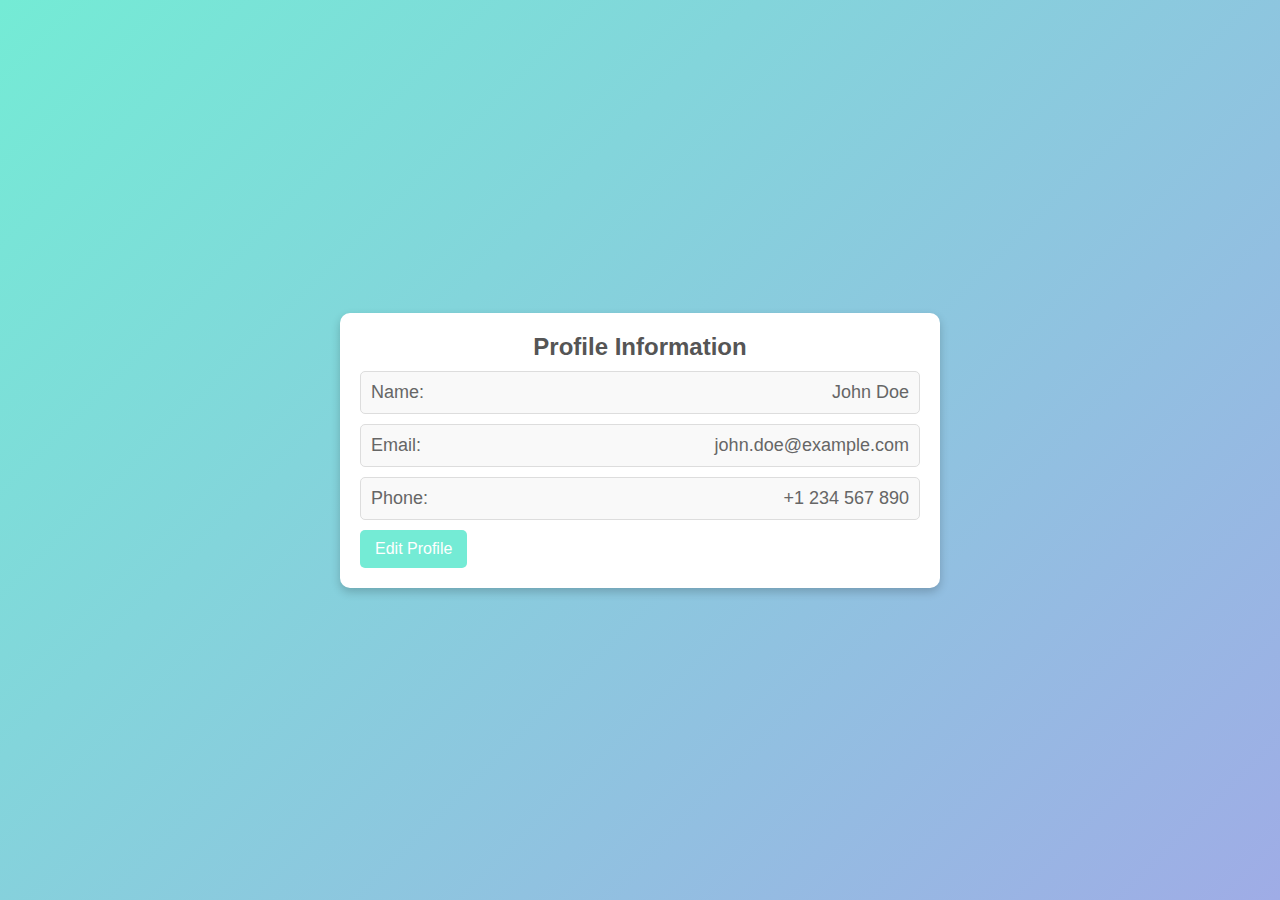
<file: front/Profile.html>
<!DOCTYPE html>
<html lang="en">
<head>
    <meta charset="UTF-8">
    <meta name="viewport" content="width=device-width, initial-scale=1.0">
    <link rel="icon" href="[data-uri]">
    <title>Profile Page</title>
    <style>
        * {
            margin: 0;
            padding: 0;
            box-sizing: border-box;
        }

        body {
            font-family: Arial, sans-serif;
            display: flex;
            justify-content: center;
            align-items: center;
            height: 100vh;
            background: linear-gradient(135deg, #74ebd5, #9face6);
            color: #333;
            margin: 0;
        }

        .profileContainer {
            width: 90%;
            max-width: 600px;
            background: #fff;
            padding: 20px;
            border-radius: 10px;
            box-shadow: 0 4px 10px rgba(0, 0, 0, 0.2);
        }

        .profileContainer h1 {
            font-size: 24px;
            margin-bottom: 10px;
            color: #555;
            text-align: center;
        }

        .profileContainer ul {
            list-style: none;
            padding: 0;
        }

        .profileContainer li {
            font-size: 18px;
            margin: 10px 0;
            padding: 10px;
            background: #f9f9f9;
            border: 1px solid #ddd;
            border-radius: 5px;
            display: flex;
            align-items: center;
            justify-content: space-between;
        }

        .profileContainer li span {
            color: #666;
        }

        .profileContainer button {
            padding: 10px 15px;
            font-size: 16px;
            background: #74ebd5;
            border: none;
            border-radius: 5px;
            cursor: pointer;
            color: #fff;
        }

        .profileContainer button:hover {
            background: #5ac0c8;
        }
    </style>
</head>
<body>
    <div class="profileContainer">
        <h1>Profile Information</h1>
        <ul>
            <li>
                <span>Name:</span>
                <span>John Doe</span>
            </li>
            <li>
                <span>Email:</span>
                <span>john.doe@example.com</span>
            </li>
            <li>
                <span>Phone:</span>
                <span>+1 234 567 890</span>
            </li>
        </ul>
        <button>Edit Profile</button>
    </div>

    <script src="./profile.js"></script>
</body>
</html>
</file>
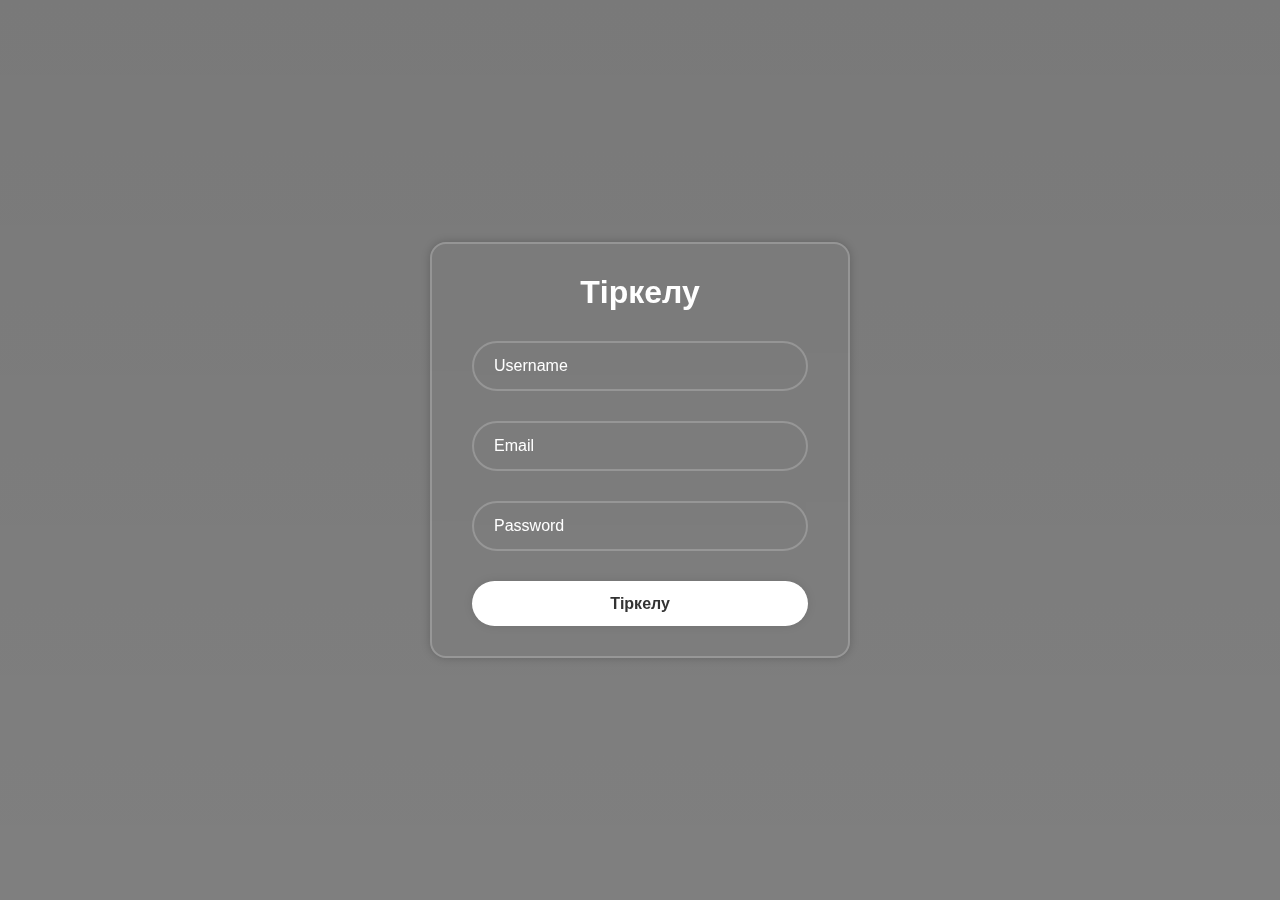
<file: front/RegisterPage.html>
<!DOCTYPE html>
<html lang="en">
<head>
    <meta charset="UTF-8">
    <meta name="viewport" content="width=device-width, initial-scale=1.0">
    <link rel="stylesheet" href="Login.css">
    <title>Register</title>
</head>
<body>
  <div class="wrapper">
    <form class="formContainer" id="registerForm">
      <h1>Тіркелу</h1>
      <div class="input-box">
        <input type="text" placeholder="Username" id="regUsername" required>
      </div>
      <div class="input-box">
        <input type="email" placeholder="Email" id="regEmail" required>
      </div>
      <div class="input-box">
        <input type="password" placeholder="Password" id="regPassword" required>
      </div>
      <div>
        <button type="submit" class="btn">Тіркелу</button>
      </div>
    </form>
  </div>
</body>

<script src="register.js"></script>
</html>
</file>
<file: front/Login.css>
* {
  margin: 0;
  padding: 0;
  box-sizing: border-box;
  font-family: "Poppins", sans-serif;
}

body {
  display: flex;
  justify-content: center;
  align-items: center;
  min-height: 100vh;
  background: linear-gradient(rgba(0, 0, 0, 0.527),rgba(0, 0, 0, 0.5)) ,url("https://wallpapercat.com/w/full/9/9/7/2112823-3840x2160-desktop-4k-minimalist-wallpaper-image.jpg") no-repeat;
  background-position: center;
  background-size: cover;
}

.wrapper {
  border-radius: 16px;
  width: 420px;
  background: transparent;
  border: 2px solid rgba(255, 255, 255, .2);
  backdrop-filter: blur(20px);
  box-shadow: 0 0 10px rgba(0, 0, 0, .2);
  color: #fff;
  padding: 30px 40px;
}

.wrapper h1 {
  font-style: 36px;
  text-align: center;
}

.wrapper .input-box {
  position: relative;
  width: 100%;
  height: 50px;
  margin: 30px 0;
}

.input-box input {
  width: 100%;
  height: 100%;
  background: transparent;
  border: none;
  outline: none;
  border: 2px solid rgba(255, 255, 255, .2);
  border-radius: 40px;
  font-size: 16px;
  color: #fff;
  padding: 20px 45px 20px 20px;
}
.input-box input::placeholder {
  color: #fff;
}

.input-box i {
  position: absolute;
  right: 20px;
  top: 50%;
  transform: translateY(-50%);
  font-size: 20px;
}
.wrapper .remember-forgot {
  display: flex;
  justify-content: space-between;
  font-size: 14.5px;
  margin: -15px 0 15px;
  align-items: center;
}

.remember-forgot label input {
  accent-color: #fff;
  margin-right: 3px;
}

.remember-forgot a {
  color: #fff;
  text-decoration: none;
}

.remember-forgot a:hover {
  text-decoration: underline;
}

.wrapper .btn {
  width: 100%;
  height: 45px;
  background: #fff;
  border: none;
  outline: none;
  border-radius: 40px;
  box-shadow: 0 0 10px rgba(0, 0, 0, .1);
  cursor: pointer;
  font-size: 16px;
  color: #333;
  font-weight: 600;
}

.wrapper .register-link {
  font-size: 14.5px;
  text-align: center;
  margin: 20px 0 15px;

}

.register-link p a {
  color: #fff;
  text-decoration: none;
  font-weight: 600;
}

.register-link p a:hover {
  text-decoration: underline;
}
</file>
